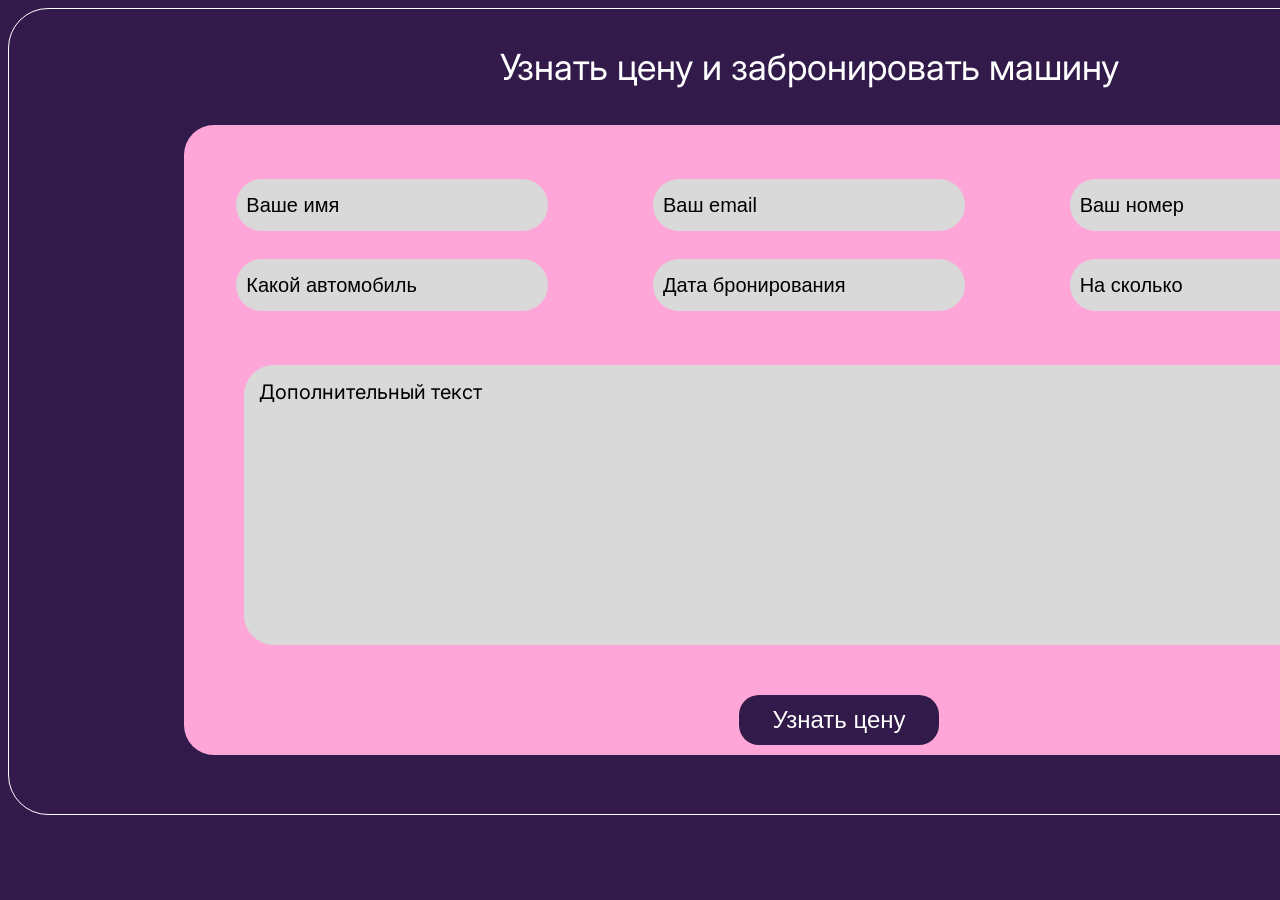
<file: index.html>
<!DOCTYPE html>
<html lang="ru">
<head>
    <link rel="preconnect" href="https://fonts.googleapis.com">
<link rel="preconnect" href="https://fonts.gstatic.com" crossorigin>
<link href="https://fonts.googleapis.com/css2?family=Inter:ital,opsz,wght@0,14..32,100..900;1,14..32,100..900&display=swap" rel="stylesheet">
    <link rel="stylesheet" href="./css/style.css">
    <meta charset="UTF-8">
    <meta name="viewport" content="width=device-width, initial-scale=1.0">
    <title>Document</title>
</head>
<body>
    <div class="white-border">
        <p class="p-form">Узнать цену и забронировать машину</p>
        <div class="pink-block">
        <form action="" class="form-block">
            <input type="text" placeholder="Ваше имя" required>
            <input type="email" placeholder="Ваш email" required>
            <input type="number" placeholder="Ваш номер" required>
            <input type="text" placeholder="Какой автомобиль" required>
            <input type="text" placeholder="Дата бронирования" required>
            <input type="text" placeholder="На сколько" required>
        </form>
        <div class="bottom-block__form">
        <textarea name="Доп" id="" placeholder="Дополнительный текст" required></textarea>
        <a href="table.html">                                                                                                                                                                                                                                                                                    
            <button class="button-form">Узнать цену</button>
        </a>   
        </div>
        </div>
    </div>
</body>
</html>
</file>
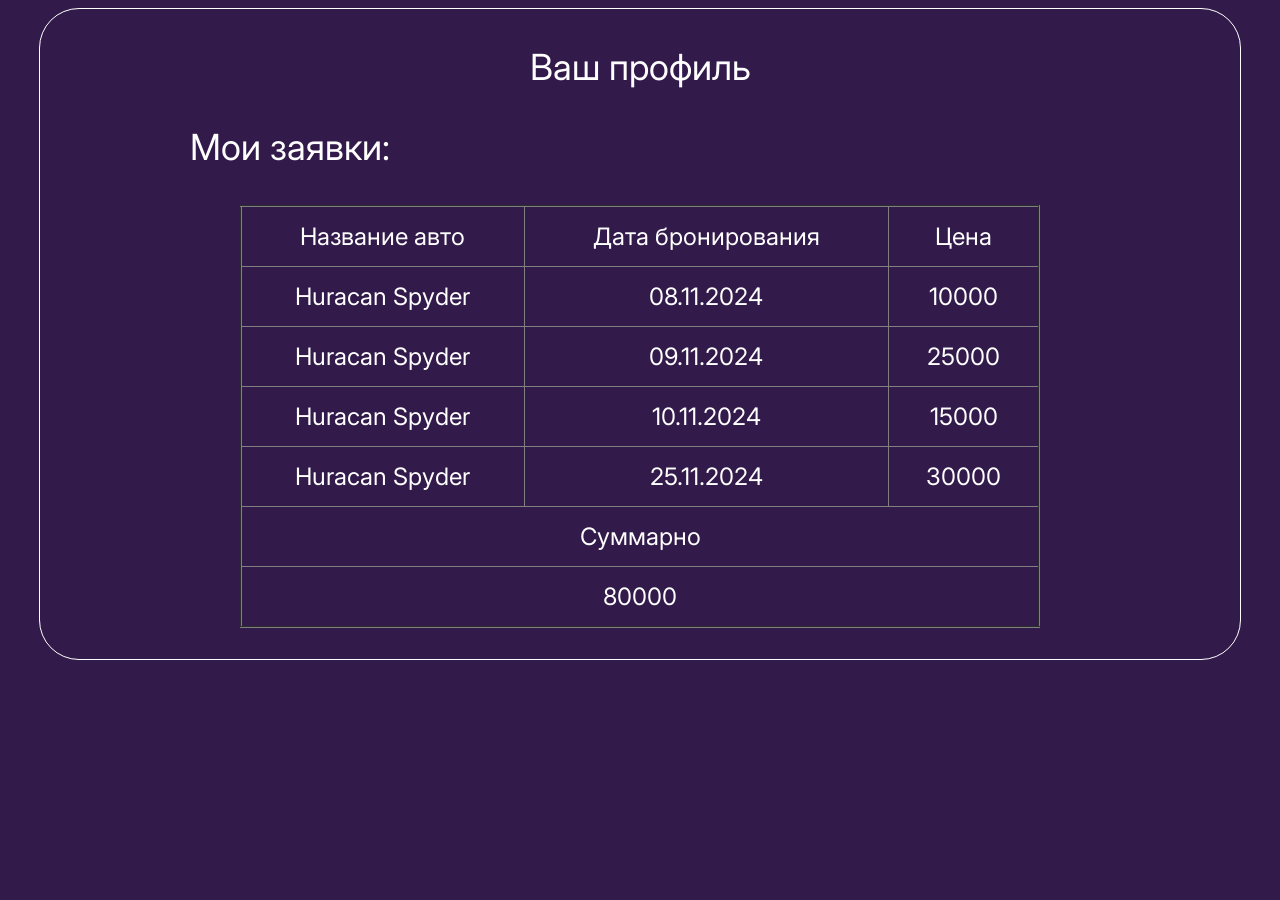
<file: table.html>
<!DOCTYPE html>
<html lang="ru">
<head>
    <link rel="preconnect" href="https://fonts.googleapis.com">
<link rel="preconnect" href="https://fonts.gstatic.com" crossorigin>
<link href="https://fonts.googleapis.com/css2?family=Inter:ital,opsz,wght@0,14..32,100..900;1,14..32,100..900&display=swap" rel="stylesheet">
    <link rel="stylesheet" href="./css/table.css">
    <meta charset="UTF-8">
    <meta name="viewport" content="width=device-width, initial-scale=1.0">
    <title>Document</title>
</head>
<body>
    <div class="white-block1">
        <p class="p-table">Ваш профиль</p>
        <p class="zayavki">Мои заявки:</p>
        <table border="2">
            <tr>
                <td class="column1">Название авто</td>
                <td class="column2">Дата бронирования</td>
                <td class="column3">Цена</td>
            </tr>
            <tr>
                <td class="column1">Huracan Spyder</td>
                <td class="column2">08.11.2024</td>
                <td class="column3">10000</td>
            </tr>
            <tr>
                <td class="column1">Huracan Spyder</td>
                <td class="column2">09.11.2024</td>
                <td class="column3">25000</td>
            </tr>
            <tr>
                <td class="column1">Huracan Spyder</td>
                <td class="column2">10.11.2024</td>
                <td class="column3">15000</td>
            </tr>
            <tr>
                <td class="column1">Huracan Spyder</td>
                <td class="column2">25.11.2024</td>
                <td class="column3">30000</td>
            </tr>
            <tr>
                <td class="bottom-word" colspan="3">Суммарно</td>
            </tr>
            <tr>
                <td  class="bottom-word" colspan="3">80000</td>
            </tr>
            
        </table>
    </div>
    
</body>
</html>
</file>
<file: css/style.css>
body {
    background-color: #321A4A;
    font-family: "Inter", sans-serif;
}
.white-border {
width: 1600px;
height: 805px;
border: solid white 1px;
margin: 0 auto;
border-radius: 40px;
}
.p-form {
    font-size: 36px;
    color: white;
    text-align: center;
}
.pink-block {
    background-color: #FDA6D7;
    width: 1250px;
    height: 630px;
    margin: 0 auto;
    border-radius: 30px;
}
.form-block {
    display: grid;
    grid-template-columns: 1fr 1fr 1fr;
    grid-template-rows: 80px 80px 40px;
    place-items: center;
    padding-top: 40px;
}
input {
    width: 300px;
    height: 50px;
    border: 0px;
    border-radius: 30px;
    background-color: #D9D9D9;
}
.button-form {
    border: 0px;
    border-radius: 20px;
    background-color: #321A4A;
    color: white;
    width: 200px;
    height: 50px;
    font-size: 24px;
    margin: 0 auto;
    margin-top: 50px;
}
.big-input {
    width: 1130px;
    height: 250px;
}
.bottom-block__form {
    display: flex;
    flex-direction: column;
    justify-content: center;
    margin-left: 60px;
}
input {
    padding-left: 10px;
    color: black;
    font-size: 20px;
}
.white-block1 {
    width: 1200px;
height: 770px;
border: solid white 1px;
margin: 0 auto;
border-radius: 40px;
}
.p-table {
    color: white;
}

textarea {
    background-color: #D9D9D9;
    width: 1130px;
    height: 250px;
    border: 0px;
    border-radius: 30px ;
    padding: 15px;
    font-family: "Inter", sans-serif;
    font-size: 20px;
}

textarea::placeholder {
    color: black;
    font-size: 20px;

    font-family: "Inter", sans-serif;
}

input::placeholder {
    color: black;
    font-size: 20px;
}
a {
    margin: 0 auto;
}
</file>
<file: css/table.css>
body {
    background-color: #321A4A;
    color: white;
    font-family: "Inter", sans-serif;
}
.white-block1 {
    width: 1200px;
height: 650px;
border: solid white 1px;
margin: 0 auto;
border-radius: 40px;
}
p {
    font-size: 36px;
}
.p-table {
    text-align: center;
}
.zayavki {
    margin-left: 150px;
}
table {
    font-size: 24px;
     border-collapse: collapse;
     width: 800px;
     text-align: center;
     margin: 0 auto;
}
.column1 {
    padding: 12px;
}
.column2 {
    padding: 15px;
}
.column3 {
    padding: 15px;
}
.bottom-word {
    padding: 15px;
}
</file>
